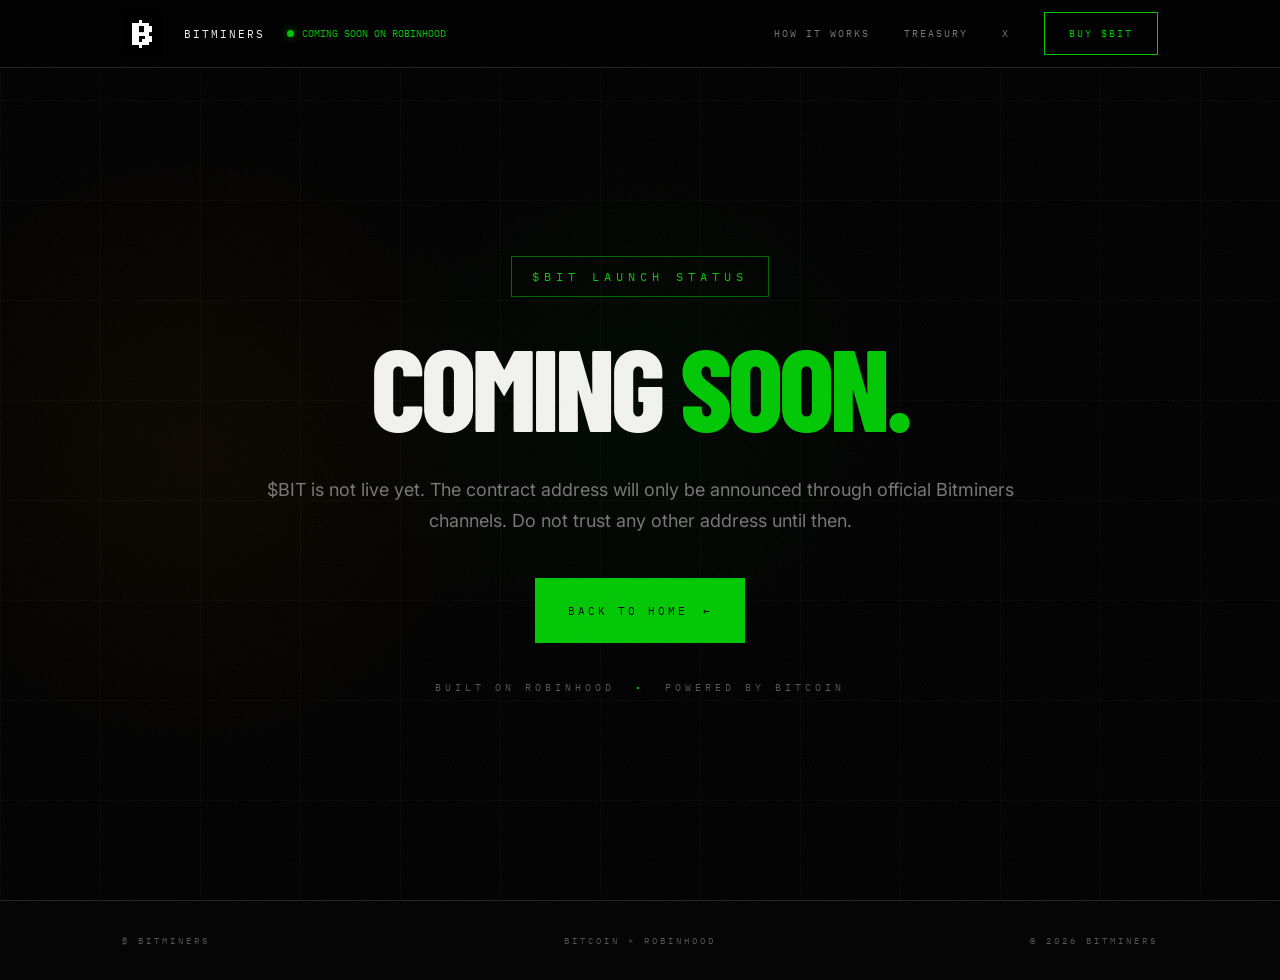
<file: coming-soon.html>
<!DOCTYPE html>
<html lang="en">

<head>

    <meta charset="UTF-8">
    <meta name="viewport" content="width=device-width, initial-scale=1.0">

    <title>BITMINERS — Coming Soon</title>

    <!-- FONTS -->
    <link rel="preconnect" href="https://fonts.googleapis.com">
    <link rel="preconnect" href="https://fonts.gstatic.com" crossorigin>
    <link
        href="https://fonts.googleapis.com/css2?family=Barlow+Condensed:wght@400;500;600;700;800;900&family=IBM+Plex+Mono:wght@400;500;600&family=Inter:wght@400;500;600;700;800;900&display=swap"
        rel="stylesheet"
    >

    <!-- SAME CSS AS HOME PAGE (no new CSS file) -->
    <link rel="stylesheet" href="style.css">

</head>


<body>

<div class="noise"></div>
<div class="grid-background"></div>


<!-- =====================================================
     NAVBAR (same as home page)
===================================================== -->

<header class="navbar">

    <div class="nav-left">

        <a href="index.html" class="nav-logo-link">
            <img
                src="logobit.png"
                alt="Bitminers"
                class="nav-logo"
            >
        </a>

        <div class="brand-name">BITMINERS</div>

        <div class="network-status">
            <span class="status-dot"></span>
            COMING SOON ON ROBINHOOD
        </div>

    </div>

    <nav class="nav-links">

        <a href="index.html#mechanism">HOW IT WORKS</a>
        <a href="index.html#treasury">TREASURY</a>
        <a href="index.html#terminal">X</a>
        <a href="coming-soon.html" class="buy-button">BUY $BIT</a>

    </nav>

</header>


<!-- =====================================================
     COMING SOON
===================================================== -->

<section class="hero" id="home">

    <div class="hero-background"></div>

    <div class="hero-content">

        <div class="hero-label">
            $BIT LAUNCH STATUS
        </div>

        <h1>
            <span class="white-text">COMING<span class="green-text"> SOON.</span>
        </h1>

        <p class="hero-description">
            $BIT is not live yet. The contract address will only be
            announced through official Bitminers channels. Do not trust
            any other address until then.
        </p>



        <div class="hero-buttons">

            <a href="index.html" class="primary-button">
                BACK TO HOME
                <span>←</span>
            </a>

        </div>

        <div class="hero-subtext">
            BUILT ON ROBINHOOD
            <span>•</span>
            POWERED BY BITCOIN
        </div>

    </div>

</section>


<!-- =====================================================
     FOOTER
===================================================== -->

<footer>

    <div>₿ BITMINERS</div>
    <div>BITCOIN × ROBINHOOD</div>
    <div>© 2026 BITMINERS</div>

</footer>


<!-- SAME JS AS HOME PAGE (no new JS file) -->
<script src="script.js"></script>

</body>

</html>
</file>
<file: style.css>
/* =====================================================
   BITMINERS
   DARK TERMINAL DESIGN
   (shared by index.html and coming-soon.html)
===================================================== */

:root {
    --bg: #050505;
    --panel: #080808;
    --panel-2: #0b0b0b;
    --white: #f2f2ef;
    --gray: #777;
    --gray-dark: #444;
    --border: rgba(255,255,255,.13);
    --border-soft: rgba(255,255,255,.06);

    /* ROBINHOOD GREEN */
    --green: #00c805;
    --green-bright: #43ff68;
}

* { margin: 0; padding: 0; box-sizing: border-box; }

html { scroll-behavior: smooth; }

body {
    background: var(--bg);
    color: var(--white);
    font-family: "Inter", sans-serif;
    overflow-x: hidden;
}

a { text-decoration: none; color: inherit; }

button { font-family: inherit; }


/* =====================================================
   BACKGROUND
===================================================== */

.noise {
    position: fixed;
    inset: 0;
    pointer-events: none;
    z-index: 50;
    opacity: .08;
    background-image: url("data:image/svg+xml,%3Csvg xmlns='http://www.w3.org/2000/svg' width='180' height='180'%3E%3Cfilter id='noise'%3E%3CfeTurbulence type='fractalNoise' baseFrequency='.8' numOctaves='4' stitchTiles='stitch'/%3E%3C/filter%3E%3Crect width='100%25' height='100%25' filter='url(%23noise)' opacity='.55'/%3E%3C/svg%3E");
}

.grid-background {
    position: fixed;
    inset: 0;
    pointer-events: none;
    z-index: 0;
    opacity: .12;
    background-image:
        linear-gradient(rgba(255,255,255,.055) 1px, transparent 1px),
        linear-gradient(90deg, rgba(255,255,255,.055) 1px, transparent 1px);
    background-size: 80px 80px;
}

body::after {
    content: "";
    position: fixed;
    inset: 0;
    pointer-events: none;
    z-index: 60;
    opacity: .06;
    background: repeating-linear-gradient(
        0deg,
        transparent 0px,
        transparent 3px,
        rgba(255,255,255,.12) 4px
    );
}

section,
header,
footer {
    position: relative;
    z-index: 2;
}

.green-text { color: var(--green); }

.white-text { color: var(--white); }

.status-dot {
    display: inline-block;
    width: 7px;
    height: 7px;
    border-radius: 50%;
    background: var(--green);
    box-shadow: 0 0 8px rgba(0,200,5,.7);
}


/* =====================================================
   NAVBAR
===================================================== */

.navbar {
    height: 68px;
    position: fixed;
    left: 0;
    right: 0;
    top: 0;
    z-index: 100;
    display: flex;
    align-items: center;
    justify-content: space-between;
    padding: 0 9.5%;
    background: rgba(3,3,3,.88);
    border-bottom: 1px solid var(--border);
    backdrop-filter: blur(15px);
}

.nav-left {
    display: flex;
    align-items: center;
    gap: 22px;
}

/* NAV LOGO (images/logobit.png) */

.nav-logo-link {
    display: flex;
    align-items: center;
    flex-shrink: 0;
}

.nav-logo {
    height: 40px;
    width: 40px;
    object-fit: contain;
    display: block;
    image-rendering: pixelated;
}

.btc-logo {
    width: 34px;
    height: 34px;
    border-radius: 50%;
    display: flex;
    align-items: center;
    justify-content: center;
    background: radial-gradient(circle at 35% 30%, #fff8b0, #d9a520 45%, #674700);
    color: white;
    font-size: 21px;
    font-weight: 900;
    box-shadow: 0 0 15px rgba(220,170,40,.25);
}

.brand-name {
    color: var(--white);
    font-family: "IBM Plex Mono", monospace;
    font-size: 11px;
    letter-spacing: 2px;
}

.network-status {
    display: flex;
    align-items: center;
    gap: 8px;
    color: var(--green);
    font-family: "IBM Plex Mono", monospace;
    font-size: 10px;
}

.nav-links {
    display: flex;
    align-items: center;
    gap: 34px;
    font-family: "IBM Plex Mono", monospace;
}

.nav-links a {
    color: #777;
    font-size: 10px;
    letter-spacing: 2px;
    transition: .2s;
}

.nav-links a:hover { color: white; }

.buy-button {
    padding: 14px 24px;
    border: 1px solid var(--green);
    color: var(--green) !important;
}

.buy-button:hover {
    background: var(--green);
    color: #000 !important;
}


/* =====================================================
   HERO
===================================================== */

.hero {
    min-height: 100vh;
    padding: 130px 20px 80px;
    display: flex;
    align-items: center;
    justify-content: center;
    text-align: center;
    overflow: hidden;
}

.hero-background {
    position: absolute;
    inset: 0;
    z-index: -1;
    background:
        radial-gradient(circle at 50% 45%, rgba(0,200,5,.045), transparent 35%),
        radial-gradient(circle at 15% 50%, rgba(150,100,20,.08), transparent 30%),
        linear-gradient(rgba(0,0,0,.8), rgba(0,0,0,.98));
}

.hero-background::after {
    content: "";
    position: absolute;
    inset: 0;
    background-image:
        linear-gradient(rgba(255,255,255,.025) 1px, transparent 1px),
        linear-gradient(90deg, rgba(255,255,255,.025) 1px, transparent 1px);
    background-size: 100px 100px;
}

.hero-content {
    width: 100%;
    max-width: 1150px;
}

.hero-label {
    display: inline-block;
    border: 1px solid rgba(0,200,5,.5);
    color: var(--green);
    padding: 12px 20px;
    font-family: "IBM Plex Mono", monospace;
    font-size: 12px;
    letter-spacing: 5px;
    margin-bottom: 42px;
}

.hero h1 {
    font-family: "Barlow Condensed", sans-serif;
    font-weight: 800;
    font-size: clamp(75px, 9vw, 150px);
    line-height: .82;
    letter-spacing: -4px;
}

.hero-description {
    max-width: 820px;
    margin: 42px auto 0;
    color: #777;
    font-size: 18px;
    line-height: 1.7;
}

.hero-buttons {
    display: flex;
    justify-content: center;
    gap: 18px;
    margin-top: 42px;
}

.primary-button,
.secondary-button {
    min-width: 210px;
    height: 65px;
    display: flex;
    align-items: center;
    justify-content: center;
    gap: 15px;
    font-family: "IBM Plex Mono", monospace;
    font-size: 11px;
    letter-spacing: 3px;
    transition: .25s;
}

.primary-button {
    background: var(--green);
    color: #000;
}

.secondary-button {
    border: 1px solid var(--border);
    color: white;
}

.primary-button:hover {
    transform: translateY(-3px);
    box-shadow: 0 0 35px rgba(0,200,5,.18);
}

.secondary-button:hover {
    border-color: var(--green);
    color: var(--green);
}

.hero-subtext {
    margin-top: 38px;
    color: #555;
    font-family: "IBM Plex Mono", monospace;
    font-size: 10px;
    letter-spacing: 4px;
}

.hero-subtext span {
    color: var(--green);
    margin: 0 10px;
}


/* =====================================================
   FLOATING COINS
===================================================== */

.floating-coin {
    position: absolute;
    width: 40px;
    height: 40px;
    border-radius: 50%;
    display: flex;
    align-items: center;
    justify-content: center;
    background: radial-gradient(circle at 35% 30%, #fff7aa, #d9a520 45%, #684800);
    font-weight: 900;
    color: white;
    box-shadow: 0 0 20px rgba(220,170,40,.2);
    animation: floating 5s ease-in-out infinite;
}

.coin-one { left: 9%; top: 18%; }

.coin-two { right: 47%; bottom: 7%; animation-delay: 1.5s; }

@keyframes floating {
    0%, 100% { transform: translateY(0) rotate(0deg); }
    50% { transform: translateY(-20px) rotate(10deg); }
}


/* =====================================================
   SECTION TAG
===================================================== */

.section-tag {
    position: absolute;
    top: 0;
    left: 0;
    padding: 8px 20px;
    border-right: 1px solid var(--border);
    border-bottom: 1px solid var(--border);
    color: #666;
    font-family: "IBM Plex Mono", monospace;
    font-size: 10px;
    letter-spacing: 4px;
}


/* =====================================================
   CONTRACT
===================================================== */

.contract-section {
    min-height: 400px;
    padding: 120px 9.5% 80px;
    border-top: 1px solid var(--border);
}

.contract-window {
    border: 1px solid var(--border);
    background: rgba(8,8,8,.8);
}

.window-header {
    height: 46px;
    display: grid;
    grid-template-columns: 1fr 1fr 1fr;
    align-items: center;
    padding: 0 20px;
    border-bottom: 1px solid var(--border);
    color: #555;
    font-family: "IBM Plex Mono", monospace;
    font-size: 10px;
    letter-spacing: 3px;
}

.window-dots { display: flex; gap: 8px; }

.window-dots span {
    width: 11px;
    height: 11px;
    border-radius: 50%;
    background: #222;
}

.window-dots span:first-child { background: #684600; }

.window-title { text-align: center; }

.verified {
    justify-self: end;
    display: flex;
    align-items: center;
    gap: 8px;
    color: var(--green);
}

.contract-content {
    min-height: 210px;
    padding: 45px;
    display: flex;
    align-items: center;
    justify-content: space-between;
}

.small-label {
    color: #666;
    font-family: "IBM Plex Mono", monospace;
    font-size: 10px;
    letter-spacing: 4px;
    margin-bottom: 18px;
}

.contract-address {
    color: var(--green);
    font-family: "IBM Plex Mono", monospace;
    font-size: 30px;
    letter-spacing: 2px;
}

.contract-warning {
    margin-top: 30px;
    color: #555;
    font-family: "IBM Plex Mono", monospace;
    font-size: 9px;
    letter-spacing: 2px;
}

.copy-button {
    padding: 17px 24px;
    border: 1px solid var(--border);
    background: transparent;
    color: white;
    font-family: "IBM Plex Mono", monospace;
    letter-spacing: 2px;
    cursor: pointer;
}

.copy-button:hover {
    color: var(--green);
    border-color: var(--green);
}


/* =====================================================
   MECHANISM
===================================================== */

.mechanism-section {
    min-height: 100vh;
    padding: 150px 9.5% 100px;
    border-top: 1px solid var(--border);
}

.mechanism-inner {
    max-width: 1400px;
    margin: auto;
}

.mechanism-heading { max-width: 800px; }

.mechanism-heading h2 {
    font-family: "Barlow Condensed", sans-serif;
    font-size: clamp(65px, 7vw, 110px);
    line-height: .88;
    letter-spacing: -3px;
}

.mechanism-heading h2 span { color: var(--green); }

.mechanism-heading p {
    max-width: 650px;
    margin-top: 40px;
    color: #777;
    font-size: 17px;
    line-height: 1.7;
}

.mechanism-cards {
    display: grid;
    grid-template-columns: repeat(4, 1fr);
    margin-top: 80px;
    border: 1px solid var(--border);
}

.mechanism-card {
    position: relative;
    min-height: 270px;
    padding: 38px;
    border-right: 1px solid var(--border);
    transition: .3s;
}

.mechanism-card:last-child { border-right: none; }

.mechanism-card:hover { background: rgba(0,200,5,.025); }

.card-number {
    color: var(--green);
    font-family: "IBM Plex Mono", monospace;
    font-size: 12px;
    letter-spacing: 3px;
}

.mechanism-card h3 {
    margin-top: 28px;
    font-family: "Barlow Condensed", sans-serif;
    font-size: 30px;
}

.mechanism-card p {
    margin-top: 15px;
    color: #777;
    font-size: 14px;
    line-height: 1.7;
}

.card-arrow {
    position: absolute;
    top: 45%;
    right: 25px;
    color: var(--green);
    font-size: 23px;
}

.mechanism-flow {
    margin-top: 45px;
    color: var(--green);
    text-align: center;
    font-family: "IBM Plex Mono", monospace;
    font-size: 12px;
    letter-spacing: 5px;
}


/* =====================================================
   WHITEPAPER
===================================================== */

.whitepaper-section {
    min-height: 100vh;
    padding: 150px 9.5% 100px;
    border-top: 1px solid var(--border);
}

.whitepaper-inner {
    max-width: 1200px;
    margin: auto;
}

.whitepaper-heading {
    max-width: 850px;
    margin-bottom: 60px;
}

.whitepaper-heading h2 {
    font-family: "Barlow Condensed", sans-serif;
    font-size: clamp(65px, 8vw, 120px);
    line-height: .85;
    letter-spacing: -3px;
}

.whitepaper-heading h2 span { color: var(--green); }

.whitepaper-heading p {
    max-width: 650px;
    margin-top: 30px;
    color: #777;
    font-size: 17px;
    line-height: 1.7;
}

/* PDF WINDOW */

.whitepaper-viewer {
    border: 1px solid var(--border);
    background: #080808;
}

.whitepaper-topbar {
    height: 48px;
    display: grid;
    grid-template-columns: 1fr 1fr 1fr;
    align-items: center;
    padding: 0 20px;
    border-bottom: 1px solid var(--border);
    color: #555;
    font-family: "IBM Plex Mono", monospace;
    font-size: 9px;
    letter-spacing: 3px;
}

.document-dots { display: flex; gap: 8px; }

.document-dots span {
    width: 11px;
    height: 11px;
    border-radius: 50%;
    background: #222;
}

.document-dots span:first-child { background: #684600; }

.document-title { text-align: center; }

.document-status {
    display: flex;
    justify-content: flex-end;
    align-items: center;
    gap: 8px;
    color: var(--green);
}

/* PDF PAGE */

.whitepaper-page {
    min-height: 750px;
    padding: 30px;
    display: flex;
    background: radial-gradient(circle at center, rgba(255,255,255,.025), transparent 60%);
    overflow: auto;
    -webkit-overflow-scrolling: touch;
}

/* margin:auto centers the page when it is smaller than the box,
   and lets it scroll from the left edge when it is larger */
#pdfCanvas {
    display: none;
    margin: auto;
    flex-shrink: 0;
    box-shadow: 0 25px 70px rgba(0,0,0,.6);
}

.pdf-loading { margin: auto; }

/* ZOOM BAR */

.whitepaper-zoom {
    display: flex;
    align-items: center;
    justify-content: center;
    gap: 14px;
    padding: 12px 20px;
    border-bottom: 1px solid var(--border);
    color: #777;
    font-family: "IBM Plex Mono", monospace;
    font-size: 10px;
    letter-spacing: 2px;
}

.whitepaper-zoom #zoomLevel {
    min-width: 50px;
    text-align: center;
    color: var(--green);
}

.whitepaper-zoom .paper-button {
    min-width: 40px;
    text-align: center;
    font-size: 14px;
}

.whitepaper-zoom .open-pdf {
    margin-left: 14px;
    font-size: 9px;
}

.pdf-loading {
    color: var(--green);
    font-family: "IBM Plex Mono", monospace;
    font-size: 11px;
    letter-spacing: 3px;
    animation: loadingBlink 1.2s infinite;
}

@keyframes loadingBlink {
    0%, 100% { opacity: .35; }
    50% { opacity: 1; }
}

/* CONTROLS */

.whitepaper-controls {
    height: 75px;
    display: grid;
    grid-template-columns: 1fr auto 1fr;
    align-items: center;
    padding: 0 25px;
    border-top: 1px solid var(--border);
}

.paper-button {
    padding: 13px 20px;
    border: 1px solid var(--border);
    background: transparent;
    color: #aaa;
    font-family: "IBM Plex Mono", monospace;
    font-size: 9px;
    letter-spacing: 2px;
    cursor: pointer;
    transition: .2s;
}

.paper-button:first-child { justify-self: start; }

.paper-button:last-child { justify-self: end; }

.paper-button:hover:not(:disabled) {
    border-color: var(--green);
    color: var(--green);
}

.paper-button:disabled {
    opacity: .25;
    cursor: not-allowed;
}

.page-counter {
    color: #555;
    font-family: "IBM Plex Mono", monospace;
    font-size: 10px;
    letter-spacing: 3px;
}

.page-counter span { color: var(--green); }

.whitepaper-note {
    display: flex;
    justify-content: space-between;
    margin-top: 18px;
    color: #444;
    font-family: "IBM Plex Mono", monospace;
    font-size: 9px;
    letter-spacing: 3px;
}


/* =====================================================
   TREASURY
===================================================== */

.treasury-section {
    min-height: 850px;
    padding: 150px 9.5% 100px;
    border-top: 1px solid var(--border);
}

.treasury-window { border: 1px solid var(--border); }

.treasury-header {
    height: 55px;
    display: flex;
    align-items: center;
    justify-content: space-between;
    padding: 0 25px;
    border-bottom: 1px solid var(--border);
    font-family: "IBM Plex Mono", monospace;
    font-size: 13px;
    letter-spacing: 3px;
}

.system-online {
    display: flex;
    align-items: center;
    gap: 10px;
    color: var(--green);
    font-size: 10px;
}

.treasury-stats {
    margin: 40px;
    display: grid;
    grid-template-columns: repeat(4, 1fr);
    border: 1px solid var(--border);
}

.treasury-stat {
    min-height: 170px;
    padding: 30px;
    border-right: 1px solid var(--border);
}

.treasury-stat:last-child { border-right: none; }

.stat-title {
    color: #666;
    font-family: "IBM Plex Mono", monospace;
    font-size: 10px;
    letter-spacing: 3px;
}

.stat-value {
    margin-top: 22px;
    color: var(--green);
    font-family: "IBM Plex Mono", monospace;
    font-size: 29px;
}

.stat-unit {
    margin-top: 5px;
    color: var(--green);
    font-family: "IBM Plex Mono", monospace;
    font-size: 25px;
}

.activity-window {
    margin: 40px;
    border: 1px solid var(--border);
}

.activity-header {
    height: 43px;
    display: flex;
    align-items: center;
    justify-content: space-between;
    padding: 0 20px;
    border-bottom: 1px solid var(--border);
    color: #777;
    font-family: "IBM Plex Mono", monospace;
    font-size: 10px;
    letter-spacing: 3px;
}

.activity-columns {
    display: grid;
    grid-template-columns: 1fr 1fr 1fr 2fr;
    padding: 15px 20px;
    border-bottom: 1px solid var(--border);
    color: #555;
    font-family: "IBM Plex Mono", monospace;
    font-size: 9px;
    letter-spacing: 3px;
}

.activity-empty {
    height: 150px;
    display: flex;
    align-items: center;
    justify-content: center;
    color: #444;
    font-family: "IBM Plex Mono", monospace;
    font-size: 12px;
    letter-spacing: 3px;
}

.activity-empty span {
    margin: 0 10px;
    color: #8c5900;
}

.activity-empty i {
    width: 10px;
    height: 17px;
    display: inline-block;
    background: var(--green);
}

.treasury-footer {
    margin: 40px;
    display: flex;
    align-items: center;
    gap: 10px;
    color: #555;
    font-family: "IBM Plex Mono", monospace;
    font-size: 10px;
    letter-spacing: 2px;
}

.treasury-footer strong { color: white; }

.verify-button {
    margin-left: auto;
    padding: 15px 22px;
    border: 1px solid var(--green);
    background: transparent;
    color: var(--green);
    font-family: "IBM Plex Mono", monospace;
    letter-spacing: 2px;
}


/* =====================================================
   CULTURE
===================================================== */

.culture-section {
    min-height: 800px;
    padding: 150px 9.5%;
    display: grid;
    grid-template-columns: 1fr 1fr;
    gap: 90px;
    align-items: center;
    border-top: 1px solid var(--border);
}

.culture-image {
    min-height: 575px;
    position: relative;
    display: flex;
    align-items: center;
    justify-content: center;
    border: 1px solid var(--border);
    background: radial-gradient(circle, rgba(150,110,20,.1), transparent 50%);
}

.reserve-label {
    position: absolute;
    top: 25px;
    left: 25px;
    color: #555;
    font-family: "IBM Plex Mono", monospace;
    font-size: 10px;
    letter-spacing: 3px;
}

.reserve-status {
    position: absolute;
    right: 25px;
    bottom: 25px;
    color: var(--green);
    font-family: "IBM Plex Mono", monospace;
    font-size: 10px;
    letter-spacing: 3px;
}

.big-coin {
    width: 450px;
    height: 450px;
    display: flex;
    align-items: center;
    justify-content: center;
    overflow: hidden;
}

.big-coin img {
    width: 100%;
    height: 100%;
    object-fit: contain;
    display: block;
}

.culture-content h2 {
    font-family: "Barlow Condensed", sans-serif;
    font-size: clamp(55px, 5vw, 85px);
    line-height: .9;
    letter-spacing: -2px;
}

.culture-content h2 span { color: var(--green); }

.culture-content > p {
    margin-top: 40px;
    color: #777;
    font-size: 17px;
    line-height: 1.7;
}

.system-profile {
    margin-top: 40px;
    border: 1px solid var(--border);
}

.profile-header {
    padding: 17px 20px;
    border-bottom: 1px solid var(--border);
    color: #555;
    font-family: "IBM Plex Mono", monospace;
    font-size: 10px;
    letter-spacing: 3px;
}

.profile-row {
    height: 49px;
    display: flex;
    align-items: center;
    justify-content: space-between;
    padding: 0 20px;
    border-bottom: 1px solid var(--border-soft);
    font-family: "IBM Plex Mono", monospace;
    font-size: 11px;
}

.profile-row:last-child { border-bottom: none; }

.profile-row span {
    color: #666;
    letter-spacing: 3px;
}

.profile-row strong { color: #ddd; }


/* =====================================================
   HOLDERS
===================================================== */

.holders-section {
    min-height: 800px;
    padding: 150px 9.5%;
    border-top: 1px solid var(--border);
}

.holders-inner h2 {
    font-family: "Barlow Condensed", sans-serif;
    font-size: clamp(65px, 7vw, 110px);
    line-height: .88;
    letter-spacing: -3px;
}

.holders-inner h2 span { color: var(--green); }

.holders-description {
    max-width: 800px;
    margin-top: 35px;
    color: #777;
    font-size: 18px;
    line-height: 1.7;
}

.holder-cards {
    display: grid;
    grid-template-columns: repeat(3, 1fr);
    margin-top: 75px;
    border: 1px solid var(--border);
}

.holder-card {
    min-height: 300px;
    padding: 40px;
    border-right: 1px solid var(--border);
}

.holder-card:last-child { border-right: none; }

.holder-icon {
    margin-top: 25px;
    color: var(--green);
    font-size: 35px;
}

.holder-card h3 {
    margin-top: 25px;
    font-family: "Barlow Condensed", sans-serif;
    font-size: 27px;
}

.holder-card p {
    margin-top: 15px;
    color: #777;
    font-size: 14px;
    line-height: 1.7;
}


/* =====================================================
   TERMINAL
===================================================== */

.terminal-section {
    min-height: 800px;
    padding: 150px 9.5%;
    border-top: 1px solid var(--border);
}

.terminal-inner {
    display: flex;
    flex-direction: column;
    align-items: center;
}

.terminal-window {
    width: 80%;
    border: 1px solid var(--border);
    background: rgba(5,5,5,.9);
}

.terminal-header {
    height: 45px;
    display: grid;
    grid-template-columns: 1fr 1fr 1fr;
    align-items: center;
    padding: 0 20px;
    border-bottom: 1px solid var(--border);
    color: #555;
    font-family: "IBM Plex Mono", monospace;
    font-size: 10px;
    letter-spacing: 3px;
}

.terminal-connected {
    text-align: right;
    color: var(--green);
}

.terminal-body {
    min-height: 320px;
    padding: 40px;
    font-family: "IBM Plex Mono", monospace;
    font-size: 17px;
    line-height: 2.4;
}

.terminal-green { color: var(--green); }

.terminal-gray { color: #555; }

.terminal-button {
    margin-top: 35px;
    padding: 20px 30px;
    border: 1px solid var(--green);
    background: transparent;
    color: var(--green);
    font-family: "IBM Plex Mono", monospace;
    letter-spacing: 4px;
    cursor: pointer;
}

.terminal-button:hover {
    background: var(--green);
    color: #000;
}


/* =====================================================
   FINAL
===================================================== */

.final-section {
    min-height: 850px;
    padding: 150px 20px;
    display: flex;
    justify-content: center;
    text-align: center;
    border-top: 1px solid var(--border);
    background: radial-gradient(circle at 50% 50%, rgba(0,200,5,.035), transparent 45%);
}

.final-content { max-width: 1000px; }

.final-content h2 {
    font-family: "Barlow Condensed", sans-serif;
    font-size: clamp(60px, 8vw, 125px);
    line-height: .88;
    letter-spacing: -3px;
}

.final-content h2 span { color: var(--green); }

.final-content p {
    max-width: 850px;
    margin: 50px auto 0;
    color: #777;
    font-size: 18px;
    line-height: 1.7;
}

.final-content strong {
    display: block;
    margin-top: 35px;
    color: #ddd;
    font-size: 17px;
}

.final-slogan {
    margin-top: 80px;
    color: var(--green);
    font-family: "Barlow Condensed", sans-serif;
    font-size: clamp(50px, 7vw, 100px);
    line-height: .85;
}


/* =====================================================
   FOOTER
===================================================== */

footer {
    min-height: 80px;
    padding: 25px 9.5%;
    display: grid;
    grid-template-columns: 1fr 1fr 1fr;
    align-items: center;
    border-top: 1px solid var(--border);
    color: #555;
    font-family: "IBM Plex Mono", monospace;
    font-size: 9px;
    letter-spacing: 3px;
}

footer div:nth-child(2) { text-align: center; }

footer div:last-child { text-align: right; }


/* =====================================================
   SCROLL REVEAL
   (script.js adds .reveal / .visible, but these styles
   were missing before, so the animation never ran)
===================================================== */

.reveal {
    opacity: 0;
    transform: translateY(25px);
    transition: opacity .7s ease, transform .7s ease, background .3s;
}

.reveal.visible {
    opacity: 1;
    transform: translateY(0);
}


/* =====================================================
   COMING SOON PAGE (coming-soon.html)
===================================================== */

.soon-window {
    max-width: 760px;
    margin: 50px auto 0;
    text-align: left;
}

.soon-window .terminal-window { width: 100%; }

.soon-window .terminal-body {
    min-height: 0;
    padding: 30px 35px;
    font-size: 15px;
    line-height: 2.2;
}


/* =====================================================
   MOBILE
===================================================== */

@media (max-width: 800px) {

    .navbar { padding: 0 20px; }

    .nav-left { gap: 12px; }

    .nav-logo {
        height: 34px;
        width: 34px;
    }

    .brand-name,
    .network-status { display: none; }

    .nav-links { gap: 10px; }

    .nav-links a:not(.buy-button) { display: none; }

    .buy-button { padding: 11px 15px; }

    .hero { padding-top: 120px; }

    .hero h1 {
        font-size: 18vw;
        letter-spacing: -2px;
    }

    .hero-description { font-size: 14px; }

    .hero-buttons {
        flex-direction: column;
        align-items: center;
    }

    .primary-button,
    .secondary-button { width: 250px; }

    .hero-subtext { line-height: 2; }

    .contract-section,
    .mechanism-section,
    .whitepaper-section,
    .treasury-section,
    .culture-section,
    .holders-section,
    .terminal-section {
        padding-left: 20px;
        padding-right: 20px;
    }

    .contract-content {
        flex-direction: column;
        align-items: flex-start;
        gap: 30px;
        padding: 25px;
    }

    .contract-address {
        font-size: 18px;
        word-break: break-all;
    }

    .copy-button { width: 100%; }

    .mechanism-cards { grid-template-columns: 1fr; }

    .mechanism-card {
        border-right: none;
        border-bottom: 1px solid var(--border);
    }

    .mechanism-card:last-child { border-bottom: none; }

    .mechanism-flow {
        font-size: 9px;
        letter-spacing: 2px;
    }

    .whitepaper-topbar { grid-template-columns: auto 1fr auto; }

    .document-title {
        overflow: hidden;
        white-space: nowrap;
        text-overflow: ellipsis;
        margin: 0 12px;
    }

    .whitepaper-page {
        min-height: 450px;
        padding: 15px;
    }

    .whitepaper-controls { padding: 0 10px; }

    .paper-button {
        padding: 10px;
        font-size: 8px;
    }

    .whitepaper-note {
        flex-direction: column;
        gap: 10px;
    }

    .treasury-stats {
        grid-template-columns: 1fr;
        margin: 15px;
    }

    .treasury-stat {
        border-right: none;
        border-bottom: 1px solid var(--border);
    }

    .activity-window {
        margin: 15px;
        overflow-x: auto;
    }

    .activity-columns { min-width: 500px; }

    .treasury-footer {
        margin: 15px;
        flex-direction: column;
        align-items: flex-start;
    }

    .verify-button { margin-left: 0; }

    .culture-section {
        grid-template-columns: 1fr;
        gap: 40px;
    }

    .culture-image { min-height: 400px; }

    .big-coin {
        width: 200px;
        height: 200px;
        font-size: 100px;
    }

    .holder-cards { grid-template-columns: 1fr; }

    .holder-card {
        border-right: none;
        border-bottom: 1px solid var(--border);
    }

    .holder-card:last-child { border-bottom: none; }

    .terminal-window { width: 100%; }

    .terminal-body {
        padding: 25px;
        font-size: 12px;
        overflow-x: auto;
    }

    .soon-window .terminal-body {
        padding: 20px;
        font-size: 12px;
    }

    footer {
        grid-template-columns: 1fr;
        gap: 15px;
    }

    footer div:nth-child(2),
    footer div:last-child { text-align: left; }

}
</file>
